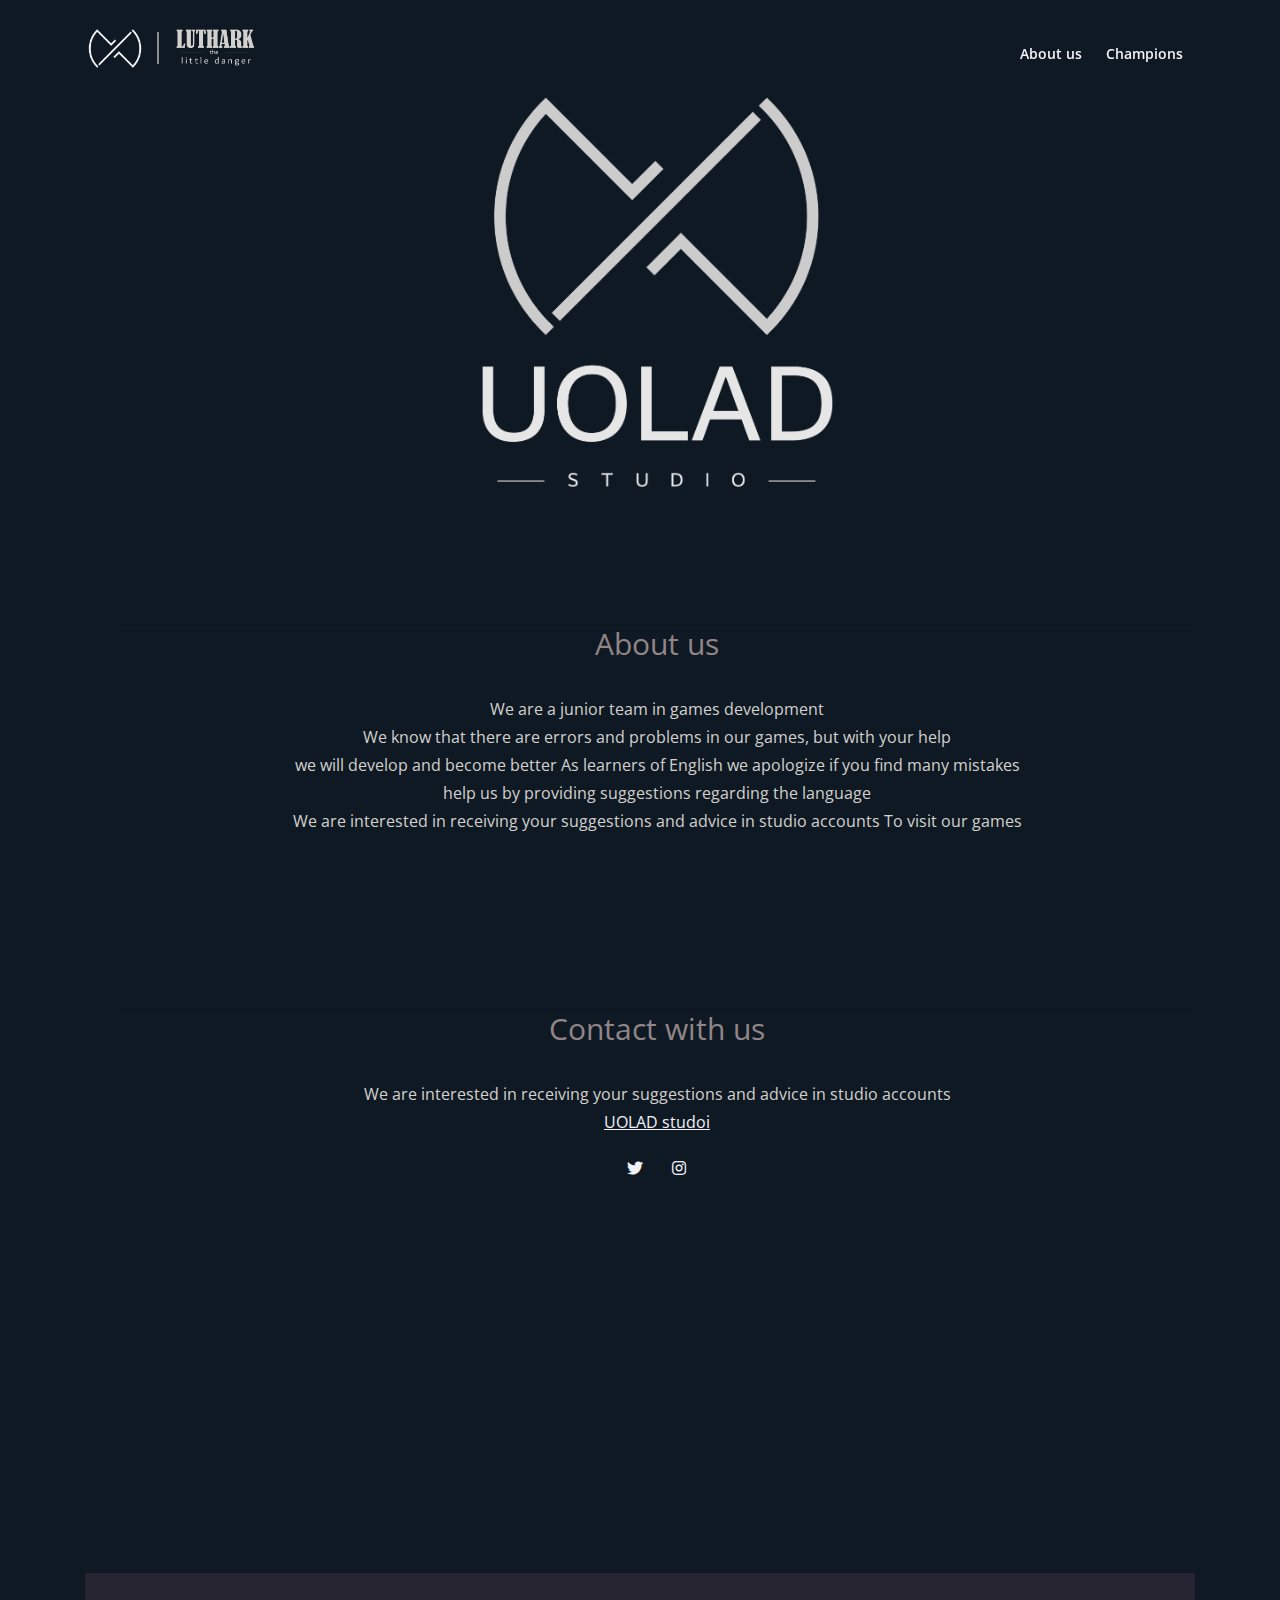
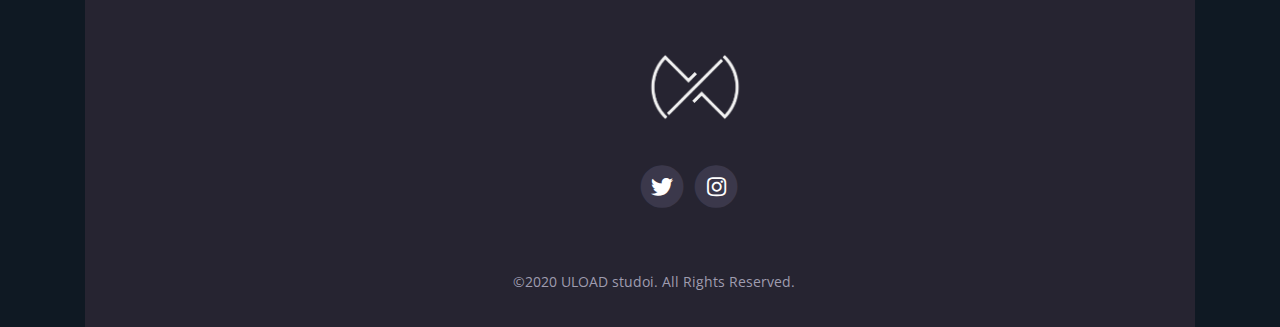
<file: About us.html>
<!DOCTYPE html>
<html lang="en">
<head>
    <meta charset="utf-8">
    <meta name="viewport" content="width=device-width, initial-scale=1, shrink-to-fit=no">
    
    <!-- SEO Meta Tags -->
    <meta name="description" content="Leno is a mobile app landing page template made with HTML and Bootstrap to help you present mobile apps to the online audience and convince visitors to download from the app stores">
    <meta name="author" content="Inovatik">

    <!-- OG Meta Tags to improve the way the post looks when you share the page on LinkedIn, Facebook, Google+ -->
	<meta property="og:site_name" content="" /> <!-- website name -->
	<meta property="og:site" content="" /> <!-- website link -->
	<meta property="og:title" content=""/> <!-- title shown in the actual shared post -->
	<meta property="og:description" content="" /> <!-- description shown in the actual shared post -->
	<meta property="og:image" content="" /> <!-- image link, make sure it's jpg -->
	<meta property="og:url" content="" /> <!-- where do you want your post to link to -->
	<meta property="og:type" content="article" />

    <!-- Webpage Title -->
    <title>About us </title>
    
    <!-- Styles -->
    <link href="https://fonts.googleapis.com/css2?family=Open+Sans:ital,wght@0,400;0,600;0,700;1,400&display=swap" rel="stylesheet">
    <link href="https://fonts.googleapis.com/css2?family=Montserrat:wght@700&display=swap" rel="stylesheet">
    <link href="css/bootstrap.css" rel="stylesheet">
    <link href="css/fontawesome-all.css" rel="stylesheet">
    <link href="css/swiper.css" rel="stylesheet">
	<link href="css/magnific-popup.css" rel="stylesheet">
	<link href="css/styles.css" rel="stylesheet">
	
	<!-- Favicon  -->
    <link rel="icon" href="images/favicon.png">
</head>
<body data-spy="scroll" data-target=".fixed-top">
    
    <!-- Navigation -->
    <nav class="navbar navbar-expand-lg fixed-top navbar-dark">
        <div class="container">
            
            <!-- Text Logo - Use this if you don't have a graphic logo -->
            <!-- <a class="navbar-brand logo-text page-scroll" href="index.html">Leno</a> -->

            <!-- Image Logo -->
			
             
			<div class="logohome">
				<a href="About us.html"><img src="images/شعاريـ نا الفاضي (2)-01.png" width="60"> </a>
				<p class="line">&nbsp;&nbsp;&nbsp;&nbsp; </p>
				<a href="index.html"><img src="images/شعار اللعبة-01.png" width="80" ></a> 
			</div>

            <button class="navbar-toggler p-0 border-0" type="button" data-toggle="offcanvas">
                <span class="navbar-toggler-icon"></span>
            </button>

            <div class="navbar-collapse offcanvas-collapse" id="navbarsExampleDefault">
                <ul class="navbar-nav ml-auto">
                    <li class="nav-item">
                        <a class="nav-link page-scroll" href="About us.html">About us <span class="sr-only">(current)</span></a>
                    </li>
                    <li class="nav-item">
                        <a class="nav-link page-scroll" href="Champions.html">Champions</a>
                    </li>
                  
				
                   
         
                </ul>
                
                
            </div> <!-- end of navbar-collapse -->
        </div> <!-- end of container -->
    </nav> <!-- end of navbar -->
    <!-- end of navigation -->


	
<header  class="min">
        <div class="container">
		  <div class="min2">
				<img src="images/uolad-01.png" width="400">
				<div class="text">
					<p class="aut"> About us </p>
					<hr>
				<p class="aboutt" >We are a junior team in games development<br>
We know that there are errors and problems in our games, but with your help<br> we will develop and become better
  As learners of English we apologize if you find many mistakes<br> help us by providing suggestions regarding the language<br>
  We are interested in receiving your suggestions and advice in studio accounts
To visit our games</p>
					<p class="aut"> Contact with us </p>
					<hr>
				<p class="aboutt" >
  We are interested in receiving your suggestions and advice in studio accounts
<br> <a href="mailto:uoladstudio@gmail.com">UOLAD studoi</a></p>	
				
                    <div class="footer-col third">
						
						
						 <span class="fa-stack">
                            <a href="#your-link">
                                <i class=""></i>
                                <i class=""></i>
                            </a>
                        </span>
                        <span class="fa-stack">
                            <a href="https://twitter.com/StudioUolad" target="_blank" aria-label="">
                                
                                <i class="fab fa-twitter fa-stack-1x"></i>
                            </a>
                        </span>
                        <span class="fa-stack">
                            <a href="https://www.instagram.com/uolad_studio/" target="_blank" aria-label="">
                                
                                <i class="fab fa-instagram fa-stack-1x"></i>
                            </a>
                        </span>
                        <span class="fa-stack">&nbsp; &nbsp; &nbsp;&nbsp;
                            <a href="#your-link">
                                <i class=""></i>
                                <i class=""></i>
                            </a>
                    </span></div>	
			</div>
			  

				
				
		  <div class="row">
				</div>
                <div class="col-lg-6">
                    <div class="text-container"> </div> <!-- end of text-container -->
                </div> <!-- end of col -->                <!-- end of col -->
            </div> <!-- end of row -->
      
   

<div class="min">
	</div>
    <!-- Footer -->
    <div class="footer bg-dark-blue">
        <div class="container">
            <div class="row">
                <div class="col-lg-12">
                    <div class="footer-col first">
                     
       
                  </div> <!-- end of footer-col -->
                    <!-- end of footer-col -->
                    <div class="footer-col third">
						<div class="logofooter" >
							<img src="images/شعاريـ نا الفاضي (2)-01.png" width="100">
						</div>
						<p>&nbsp;
					
						</p>
						 <span class="fa-stack">
                            <a href="#your-link">
                                <i class=""></i>
                                <i class=""></i>
                            </a>
                        </span>
                        <span class="fa-stack">
                            <a href="https://twitter.com/StudioUolad" target="_blank" aria-label="">
                                <i class="fas fa-circle fa-stack-2x"></i>
                                <i class="fab fa-twitter fa-stack-1x"></i>
                            </a>
                        </span>
                        <span class="fa-stack">
                            <a href="https://www.instagram.com/uolad_studio/" target="_blank" aria-label="">
                                <i class="fas fa-circle fa-stack-2x"></i>
                                <i class="fab fa-instagram fa-stack-1x"></i>
                            </a>
                        </span>
                        <span class="fa-stack">
                            <a href="#your-link">
                                <i class=""></i>
                                <i class=""></i>
                            </a>
                    </span></div> <!-- end of footer-col -->

                       
                </div> <!-- end of col -->
            </div> <!-- end of row -->
        </div> <!-- end of container -->
    </div> <!-- end of footer -->  
    <!-- end of footer -->


    <!-- Copyright -->
    <div class="copyright bg-dark-blue">
        <div class="container">
            <div class="row">
                <div class="col-lg-12">
                    <p class="p-small">&nbsp; &nbsp; &nbsp; &nbsp;©2020 ULOAD studoi. All Rights Reserved.
                  </p>
                </div> <!-- end of col -->
            </div> <!-- enf of row -->
        </div> <!-- end of container -->
    </div> <!-- end of copyright --> 
    <!-- end of copyright -->
    
    	
    <!-- Scripts -->
    <script src="js/jquery.min.js"></script> <!-- jQuery for Bootstrap's JavaScript plugins -->
    <script src="js/bootstrap.min.js"></script> <!-- Bootstrap framework -->
    <script src="js/jquery.easing.min.js"></script> <!-- jQuery Easing for smooth scrolling between anchors -->
    <script src="js/swiper.min.js"></script> <!-- Swiper for image and text sliders -->
    <script src="js/jquery.magnific-popup.js"></script> <!-- Magnific Popup for lightboxes -->
    <script src="js/morphext.min.js"></script> <!-- Morphtext rotating text in the header -->
    <script src="js/validator.min.js"></script> <!-- Validator.js - Bootstrap plugin that validates forms -->
    <script src="js/scripts.js"></script> <!-- Custom scripts -->
</body>
</html>
</file>
<file: css/styles.css>
/* Template: Leno - Mobile App Landing Page Template
   Author: Inovatik
   Description: Master CSS file
*/

/*****************************************
Table Of Contents:

- General Styles
- Navigation
- Header
- Testimonials
- Features
- Video
- Details 1
- Details 1 Lightbox
- Details 2
- Statistics
- Screenshots
- Download
- Footer
- Copyright
- Back To Top Button
- Extra Pages
******************************************/

/*****************************************
Colors:
- Backgrounds - light dark blue #2f2c3d
- Background, navbar - dark blue #262431
- Input fields, text-box - light dark blue #423f52
- Buttons, icons - blue #00c9db
- Body text, heading text - light gray #f1f1f8
******************************************/


/**************************/
/*     General Styles     */
/**************************/
body,
html {
    width: 100%;
    height: 100%;
    background-color: #0F1923;
}

body, p {
	color: #f1f1f8; 
	font: 400 1rem/1.75rem "Open Sans", sans-serif;
}

h1 {
	color: #f1f1f8;
	font: 700 2.75rem/3.5rem "Montserrat", sans-serif;
}

h2 {
	color: #f1f1f8;
	font: 700 2rem/2.625rem "Montserrat", sans-serif;
}

h3 {
	color: #f1f1f8;
	font: 700 1.5rem/2.25rem "Montserrat", sans-serif;
}

h4 {
	color: #f1f1f8;
	font: 700 1.375rem/2.125rem "Montserrat", sans-serif;
}

h5 {
	color: #f1f1f8;
	font: 700 1.125rem/1.625rem "Montserrat", sans-serif;
}

h6 {
	color: #f1f1f8;
	font: 700 1rem/1.5rem "Montserrat", sans-serif;
}

.p-large {
	font: 400 1.125rem/1.875rem "Open Sans", sans-serif;
}

.p-small {
	font: 400 0.875rem/1.625rem "Open Sans", sans-serif;
}

.testimonial-text {
	font-style: italic;
}

.testimonial-author {
	font: 700 1rem/1.5rem "Montserrat", sans-serif;
}

.li-space-lg li {
	margin-bottom: 0.5rem;
}

a {
	color: #f1f1f8;
	text-decoration: underline;
}

a:hover {
	color: #f1f1f8;
	text-decoration: underline;
}

.blue {
	color: #00c9db;
}

.hr-heading {
	display: inline-block;
	width: 4.5rem;
	height: 0.125rem;
	margin-top: 0;
	border: none;
	background-color: #00c9db;
}

.bg-dark-blue {
	background-color: #262431;
}

.mb-6 {
	margin-bottom: 6rem;
}

.pt-6 {
	padding-top: 6rem;
}

.btn-solid-reg {
	display: inline-block;
	padding: 1.375rem 2.25rem 1.375rem 2.25rem;
	border: 1px solid #00c9db;
	border-radius: 2rem;
	background-color: #00c9db;
	color: #ffffff;
	font: 600 0.875rem/0 "Open Sans", sans-serif;
	text-decoration: none;
	transition: all 0.2s;
}

.btn-solid-reg:hover {
	border: 1px solid #00c9db;
	background-color: transparent;
	color: #00c9db;
	text-decoration: none;
}

.btn-solid-lg {
	display: inline-block;
	padding: 1.625rem 2.5rem 1.625rem 2.5rem;
	border: 1px solid #00c9db;
	border-radius: 2rem;
	background-color: #00c9db;
	color: #ffffff;
	font: 600 0.875rem/0 "Open Sans", sans-serif;
	text-decoration: none;
	transition: all 0.2s;
}

.btn-solid-lg:hover {
	border: 1px solid #00c9db;
	background-color: transparent;
	color: #00c9db;
	text-decoration: none;
}

.btn-solid-lg .fab {
	margin-right: 0.5rem;
	font-size: 1.25rem;
	line-height: 0;
	vertical-align: top;
}

.btn-solid-lg .fab.fa-google-play {
	font-size: 1rem;
}

.btn-outline-reg {
	display: inline-block;
	padding: 1.375rem 2.25rem 1.375rem 2.25rem;
	border: 1px solid #f1f1f8;
	border-radius: 2rem;
	background-color: transparent;
	color: #f1f1f8;
	font: 600 0.875rem/0 "Open Sans", sans-serif;
	text-decoration: none;
	transition: all 0.2s;
}

.btn-outline-reg:hover {
	border: 1px solid #f1f1f8;
	background-color: #f1f1f8;
	color: #2f2c3d;
	text-decoration: none;
}

.btn-outline-lg {
	display: inline-block;
	padding: 1.5rem 2.375rem 1.5rem 2.375rem;
	border: 1px solid #f1f1f8;
	border-radius: 2rem;
	background-color: transparent;
	color: #f1f1f8;
	font: 600 0.875rem/0 "Open Sans", sans-serif;
	text-decoration: none;
	transition: all 0.2s;
}

.btn-outline-lg:hover {
	border: 1px solid #f1f1f8;
	background-color: #f1f1f8;
	color: #2f2c3d;
	text-decoration: none;
}

.btn-outline-sm {
	display: inline-block;
	padding: 1rem 1.5rem 1rem 1.5rem;
	border: 1px solid #f1f1f8;
	border-radius: 2rem;
	background-color: transparent;
	color: #f1f1f8;
	font: 600 0.875rem/0 "Open Sans", sans-serif;
	text-decoration: none;
	transition: all 0.2s;
}

.btn-outline-sm:hover {
	border: 1px solid #f1f1f8;
	background-color: #f1f1f8;
	color: #2f2c3d;
	text-decoration: none;
}

.form-group {
	position: relative;
	margin-bottom: 1.25rem;
}

.form-group.has-error.has-danger {
	margin-bottom: 0.625rem;
}

.form-group.has-error.has-danger .help-block.with-errors ul {
	margin-top: 0.375rem;
}

.label-control {
	position: absolute;
	top: 0.87rem;
	left: 1.375rem;
	color: #f1f1f8;
	opacity: 1;
	font: 400 0.875rem/1.375rem "Open Sans", sans-serif;
	cursor: text;
	transition: all 0.2s ease;
}

.form-control-input:focus + .label-control,
.form-control-input.notEmpty + .label-control,
.form-control-textarea:focus + .label-control,
.form-control-textarea.notEmpty + .label-control {
	top: 0.125rem;
	opacity: 1;
	font-size: 0.75rem;
	font-weight: 700;
}

.form-control-input,
.form-control-select {
	display: block; /* needed for proper display of the label in Firefox, IE, Edge */
	width: 100%;
	padding-top: 1.0625rem;
	padding-bottom: 0.0625rem;
	padding-left: 1.3125rem;
	border: 1px solid #726e83;
	border-radius: 0.375rem;
	background-color: #423f52;
	color: #f1f1f8;
	font: 400 0.875rem/1.875rem "Open Sans", sans-serif;
	transition: all 0.2s;
	-webkit-appearance: none; /* removes inner shadow on form inputs on ios safari */
}

.form-control-select {
	padding-top: 0.5rem;
	padding-bottom: 0.5rem;
	height: 3rem;
}

select {
    /* you should keep these first rules in place to maintain cross-browser behavior */
    -webkit-appearance: none;
	-moz-appearance: none;
	-ms-appearance: none;
    -o-appearance: none;
    appearance: none;
    background-image: url('../images/down-arrow.png');
    background-position: 96% 50%;
    background-repeat: no-repeat;
    outline: none;
}

.form-control-textarea {
	display: block; /* used to eliminate a bottom gap difference between Chrome and IE/FF */
	width: 100%;
	height: 14rem; /* used instead of html rows to normalize height between Chrome and IE/FF */
	padding-top: 1.25rem;
	padding-left: 1.3125rem;
	border: 1px solid #726e83;
	border-radius: 0.375rem;
	background-color: #423f52;
	color: #f1f1f8;
	font: 400 0.875rem/1.75rem "Open Sans", sans-serif;
	transition: all 0.2s;
}

.form-control-input:focus,
.form-control-select:focus,
.form-control-textarea:focus {
	border: 1px solid #a1a1a1;
	outline: none; /* Removes blue border on focus */
}

.form-control-input:hover,
.form-control-select:hover,
.form-control-textarea:hover {
	border: 1px solid #a1a1a1;
}

input[type='checkbox'] {
	vertical-align: -10%;
	margin-right: 0.5rem;
}

.form-control-submit-button {
	display: inline-block;
	width: 100%;
	height: 3.125rem;
	border: 1px solid #00c9db;
	border-radius: 0.375rem;
	background-color: #00c9db;
	color: #ffffff;
	font: 600 0.875rem/0 "Open Sans", sans-serif;
	cursor: pointer;
	transition: all 0.2s;
}

.form-control-submit-button:hover {
	border: 1px solid #00c9db;
	background-color: transparent;
	color: #00c9db;
}

/* Form Success And Error Message Formatting */
#cmsgSubmit.h3.text-center.tada.animated,
#cmsgSubmit.h3.text-center {
	display: block;
	margin-bottom: 0;
	color: #ffffff;
	font-weight: 400;
	font-size: 1.125rem;
	line-height: 1rem;
}

.help-block.with-errors .list-unstyled {
	font-size: 0.75rem;
	line-height: 1.125rem;
	text-align: left;
}

.help-block.with-errors ul {
	margin-bottom: 0;
}
/* end of form success and error message formatting */

/* Form Success And Error Message Animation - Animate.css */
@-webkit-keyframes tada {
	from {
		-webkit-transform: scale3d(1, 1, 1);
		-ms-transform: scale3d(1, 1, 1);
		transform: scale3d(1, 1, 1);
	}
	10%, 20% {
		-webkit-transform: scale3d(.9, .9, .9) rotate3d(0, 0, 1, -3deg);
		-ms-transform: scale3d(.9, .9, .9) rotate3d(0, 0, 1, -3deg);
		transform: scale3d(.9, .9, .9) rotate3d(0, 0, 1, -3deg);
	}
	30%, 50%, 70%, 90% {
		-webkit-transform: scale3d(1.1, 1.1, 1.1) rotate3d(0, 0, 1, 3deg);
		-ms-transform: scale3d(1.1, 1.1, 1.1) rotate3d(0, 0, 1, 3deg);
		transform: scale3d(1.1, 1.1, 1.1) rotate3d(0, 0, 1, 3deg);
	}
	40%, 60%, 80% {
		-webkit-transform: scale3d(1.1, 1.1, 1.1) rotate3d(0, 0, 1, -3deg);
		-ms-transform: scale3d(1.1, 1.1, 1.1) rotate3d(0, 0, 1, -3deg);
		transform: scale3d(1.1, 1.1, 1.1) rotate3d(0, 0, 1, -3deg);
	}
	to {
		-webkit-transform: scale3d(1, 1, 1);
		-ms-transform: scale3d(1, 1, 1);
		transform: scale3d(1, 1, 1);
	}
}

@keyframes tada {
	from {
		-webkit-transform: scale3d(1, 1, 1);
		-ms-transform: scale3d(1, 1, 1);
		transform: scale3d(1, 1, 1);
	}
	10%, 20% {
		-webkit-transform: scale3d(.9, .9, .9) rotate3d(0, 0, 1, -3deg);
		-ms-transform: scale3d(.9, .9, .9) rotate3d(0, 0, 1, -3deg);
		transform: scale3d(.9, .9, .9) rotate3d(0, 0, 1, -3deg);
	}
	30%, 50%, 70%, 90% {
		-webkit-transform: scale3d(1.1, 1.1, 1.1) rotate3d(0, 0, 1, 3deg);
		-ms-transform: scale3d(1.1, 1.1, 1.1) rotate3d(0, 0, 1, 3deg);
		transform: scale3d(1.1, 1.1, 1.1) rotate3d(0, 0, 1, 3deg);
	}
	40%, 60%, 80% {
		-webkit-transform: scale3d(1.1, 1.1, 1.1) rotate3d(0, 0, 1, -3deg);
		-ms-transform: scale3d(1.1, 1.1, 1.1) rotate3d(0, 0, 1, -3deg);
		transform: scale3d(1.1, 1.1, 1.1) rotate3d(0, 0, 1, -3deg);
	}
	to {
		-webkit-transform: scale3d(1, 1, 1);
		-ms-transform: scale3d(1, 1, 1);
		transform: scale3d(1, 1, 1);
	}
}

.tada {
	-webkit-animation-name: tada;
	animation-name: tada;
}

.animated {
	-webkit-animation-duration: 1s;
	animation-duration: 1s;
	-webkit-animation-fill-mode: both;
	animation-fill-mode: both;
}
/* end of form success and error message animation - Animate.css */

/* Fade-move Animation For Details Lightbox - Magnific Popup */
/* at start */
.my-mfp-slide-bottom .zoom-anim-dialog {
	opacity: 0;
	transition: all 0.2s ease-out;
	-webkit-transform: translateY(-1.25rem) perspective(37.5rem) rotateX(10deg);
	-ms-transform: translateY(-1.25rem) perspective(37.5rem) rotateX(10deg);
	transform: translateY(-1.25rem) perspective(37.5rem) rotateX(10deg);
}

/* animate in */
.my-mfp-slide-bottom.mfp-ready .zoom-anim-dialog {
	opacity: 1;
	-webkit-transform: translateY(0) perspective(37.5rem) rotateX(0); 
	-ms-transform: translateY(0) perspective(37.5rem) rotateX(0); 
	transform: translateY(0) perspective(37.5rem) rotateX(0); 
}

/* animate out */
.my-mfp-slide-bottom.mfp-removing .zoom-anim-dialog {
	opacity: 0;
	-webkit-transform: translateY(-0.625rem) perspective(37.5rem) rotateX(10deg); 
	-ms-transform: translateY(-0.625rem) perspective(37.5rem) rotateX(10deg); 
	transform: translateY(-0.625rem) perspective(37.5rem) rotateX(10deg); 
}

/* dark overlay, start state */
.my-mfp-slide-bottom.mfp-bg {
	opacity: 0;
	transition: opacity 0.2s ease-out;
}

/* animate in */
.my-mfp-slide-bottom.mfp-ready.mfp-bg {
	opacity: 0.8;
}
/* animate out */
.my-mfp-slide-bottom.mfp-removing.mfp-bg {
	opacity: 0;
}
/* end of fade-move animation for details lightbox - magnific popup */

/* Fade Animation For Image Lightbox - Magnific Popup */
@-webkit-keyframes fadeIn {
	from {
		opacity: 0;
	}
	to {
		opacity: 1;
	}
}

@keyframes fadeIn {
	from {
		opacity: 0;
	}
	to {
		opacity: 1;
	}
}

.fadeIn {
	-webkit-animation: fadeIn 0.6s;
	animation: fadeIn 0.6s;
}

@-webkit-keyframes fadeOut {
	from {
		opacity: 1;
	}
	to {
		opacity: 0;
	}
}

@keyframes fadeOut {
	from {
		opacity: 1;
	}
	to {
		opacity: 0;
	}
}

.fadeOut {
	-webkit-animation: fadeOut 0.8s;
	animation: fadeOut 0.8s;
}
/* end of fade animation for image lightbox - magnific popup */


/**********************/
/*     Navigation     */
/**********************/
.navbar {
    background-color: #1A3649;
    font: 600 0.875rem/0.875rem "Open Sans", sans-serif;
    box-shadow: 0 0.0625rem 0.375rem 0 rgba(0, 0, 0, 0.3);
}

.navbar .navbar-brand {
	padding-top: 0.25rem;
	padding-bottom: 0.25rem;
}

.navbar .logo-image img {
    width: 6.625rem;
    height: 2rem;
    padding-left: 0px;
}

.navbar .logo-text {
	color: #f1f1f8;
	font: 700 2rem/1rem "Open Sans", sans-serif;
	text-decoration: none;
}

.offcanvas-collapse {
	position: fixed;
	top: 3.25rem; /* adjusts the height between the top of the page and the offcanvas menu */
	bottom: 0;
	left: 100%;
	width: 100%;
	padding-right: 1rem;
	padding-left: 1rem;
	overflow-y: auto;
	visibility: hidden;
	background-color: #262431;
	transition: visibility .3s ease-in-out, -webkit-transform .3s ease-in-out;
	transition: transform .3s ease-in-out, visibility .3s ease-in-out;
	transition: transform .3s ease-in-out, visibility .3s ease-in-out, -webkit-transform .3s ease-in-out;
}

.offcanvas-collapse.open {
	visibility: visible;
	-webkit-transform: translateX(-100%);
	transform: translateX(-100%);
}

.navbar .navbar-nav {
	margin-top: 0.75rem;
	margin-bottom: 0.5rem;
}

.navbar .nav-item .nav-link {
	padding-top: 0.625rem;
	padding-bottom: 0.625rem;
	color: #f1f1f8;
	text-decoration: none;
	transition: all 0.2s ease;
}

.navbar .nav-item:hover .nav-link,
.navbar .nav-item.active .nav-link {
    color: #3B93CE;
}

/* Dropdown Menu */
.navbar .dropdown .dropdown-menu {
	animation: fadeDropdown 0.2s; /* required for the fade animation */
}

@keyframes fadeDropdown {
    0% {
        opacity: 0;
    }

    100% {
        opacity: 1;
	}
}

.navbar .dropdown-menu {
	margin-top: 0.5rem;
	margin-bottom: 0.5rem;
	padding-top: 0.75rem;
	padding-bottom: 0.75rem;
	border: none;
	background-color: #262431;
}

.navbar .dropdown-item {
	padding-top: 0.5rem;
	padding-bottom: 0.5rem;
	color: #f1f1f8;
	font: 600 0.875rem/0.875rem "Open Sans", sans-serif;
	text-decoration: none;
}

.navbar .dropdown-item:hover {
	background-color: #262431;
	color: #00c9db;
}

.navbar .dropdown-divider {
	width: 100%;
	height: 1px;
	margin: 0.5rem auto 0.5rem auto;
	border: none;
	background-color: #3a3942;
}
/* end of dropdown menu */

.navbar .social-icons {
	display: block;
}

.navbar .fa-stack {
	width: 2em;
	margin-top: 0.25rem;
	margin-right: 0.25rem;
	font-size: 0.75rem;
}

.navbar .fa-stack-2x {
	color: #00c9db;
	transition: all 0.2s ease;
}

.navbar .fa-stack-1x {
	color: #ffffff;
	transition: all 0.2s ease;
}

.navbar .fa-stack:hover .fa-stack-2x {
	color: #ffffff;
}

.navbar .fa-stack:hover .fa-stack-1x {
	color: #00c9db;
}

.navbar .navbar-toggler {
	padding: 0;
	border: none;
	font-size: 1.25rem;
}


/*****************/
/*    Header     */
/*****************/
.header {
	padding-top: 8rem;
	padding-bottom: 7.75rem;
	background: linear-gradient(rgba(0, 0, 0, 0.0), rgba(0, 0, 0, 0.0)), url('../images/header-background.jpg') center center no-repeat;
	background-size: cover;
	text-align: center;
}

.header h1 {
	margin-bottom: 1rem;
}

.header h1 #js-rotating {
    color: #2F79A3;
    font-size: 20px;
}

.header .p-large {
	margin-bottom: 2.5rem;
}

.header .btn-solid-lg {
	margin-right: 0.375rem;
	margin-bottom: 1.125rem;
	margin-left: 0.375rem;
}

.header .text-container {
	margin-bottom: 4rem;
}


/************************/
/*     Testimonials     */
/************************/
.slider-1 {
	padding-top: 7rem;
	padding-bottom: 7rem;
}

.slider-1 .slider-container {
	position: relative;
}

.slider-1 .swiper-container {
	position: static;
	width: 86%;
	text-align: center;
}

.slider-1 .swiper-button-prev:focus,
.slider-1 .swiper-button-next:focus {
	/* even if you can't see it chrome you can see it on mobile device */
	outline: none;
}

.slider-1 .swiper-button-prev {
	left: -0.875rem;
	background-image: url("data:image/svg+xml;charset=utf-8,%3Csvg%20xmlns%3D'http%3A%2F%2Fwww.w3.org%2F2000%2Fsvg'%20viewBox%3D'0%200%2028%2044'%3E%3Cpath%20d%3D'M0%2C22L22%2C0l2.1%2C2.1L4.2%2C22l19.9%2C19.9L22%2C44L0%2C22L0%2C22L0%2C22z'%20fill%3D'%23ffffff'%2F%3E%3C%2Fsvg%3E");
	background-size: 1.125rem 1.75rem;
}

.slider-1 .swiper-button-next {
	right: -0.875rem;
	background-image: url("data:image/svg+xml;charset=utf-8,%3Csvg%20xmlns%3D'http%3A%2F%2Fwww.w3.org%2F2000%2Fsvg'%20viewBox%3D'0%200%2028%2044'%3E%3Cpath%20d%3D'M27%2C22L27%2C22L5%2C44l-2.1-2.1L22.8%2C22L2.9%2C2.1L5%2C0L27%2C22L27%2C22z'%20fill%3D'%23ffffff'%2F%3E%3C%2Fsvg%3E");
	background-size: 1.125rem 1.75rem;
}

.slider-1 .card {
	position: relative;
	border: none;
	background-color: transparent;
}

.slider-1 .card-image {
    width: 10rem;
    height: 10rem;
    margin-right: auto;
    margin-bottom: 1.25rem;
    margin-left: auto;
    border-radius: 50%;
}

.slider-1 .card-body {
	padding: 0;
}

.slider-1 .testimonial-text {
	margin-bottom: 0.75rem;
}

.slider-1 .testimonial-author {
	margin-bottom: 0;
}


/********************/
/*     Features     */
/********************/
.tabs {
	padding-top: 7.5rem;
	padding-bottom: 5.75rem;
	background-color: #2f2c3d;
}

.tabs h2 {
	text-align: center;
}

.tabs .p-heading {
	margin-bottom: 3.125rem;
	text-align: center;
}

.tabs .nav-tabs {
	margin-right: auto;
	margin-bottom: 2.5rem;
	margin-left: auto;
	justify-content: center;
	border-bottom: none;
}

.tabs .nav-link {
	margin-bottom: 1rem;
	padding: 0.5rem 1.375rem 0.25rem 1.375rem;
	border: none;
	border-bottom: 0.1875rem solid #f1f1f8;
	border-radius: 0;
	color: #f1f1f8;
	font: 700 1rem/1.75rem "Montserrat", sans-serif;
	text-decoration: none;
	transition: all 0.2s ease;
}

.tabs .nav-link.active,
.tabs .nav-link:hover {
	border-bottom: 0.1875rem solid #00c9db;
	background-color: transparent;
	color: #00c9db;
}

.tabs .nav-link .fas {
	margin-right: 0.375rem;
	font-size: 1rem;
}

.tabs .tab-content {
	width: 100%; /* for proper display in IE11 */
}

.tabs .fa-stack {
	width: 2em;
	margin-right: 0.625rem;
	font-size: 1.25rem;
}

.tabs .fa-stack-2x {
	color: #00c9db;
}

.tabs .fa-stack-1x {
	color: #ffffff;
}

.tabs #tab-1 .li-space-lg li {
	margin-bottom: 1.375rem;
}

.tabs #tab-1 img {
	display: block;
	margin: 2rem auto 5rem auto;
}

.tabs #tab-2 img {
	display: block;
	margin: 0 auto 4rem auto;
}

.tabs #tab-2 p.sub-heading {
	margin-bottom: 2.5rem;
}

.tabs #tab-2 .list-unstyled {
	margin-bottom: 0;
}

.tabs #tab-2 .li-space-lg li {
	margin-bottom: 1.375rem;
}

.tabs #tab-2 h3 {
	margin-bottom: 0.75rem;
}

.tabs #tab-3 .li-space-lg li {
	margin-bottom: 1.375rem;
}

.tabs #tab-3 h3 {
	margin-top: 1rem;
	margin-bottom: 0.75rem;
}

.tabs #tab-3 p.sub-heading {
	margin-bottom: 3rem;
}

.tabs #tab-3 img {
	display: block;
	margin: 1rem auto 2rem auto;
}


/*****************/
/*     Video     */
/*****************/
.basic-1 {
	padding-top: 7.5rem;
	padding-bottom: 8rem;
	background: url('../images/video-background.jpg') center center no-repeat;
	background-size: cover; 
}

.basic-1 h2 {
	text-align: center;
}

.basic-1 .p-heading {
	margin-bottom: 4rem;
	text-align: center;
}

.basic-1 .image-container img {
	border-radius: 0.5rem;
}

.basic-1 .video-wrapper {
	position: relative;
}

/* Video Play Button */
.basic-1 .video-play-button {
	position: absolute;
	z-index: 10;
	top: 50%;
	left: 50%;
	display: block;
	box-sizing: content-box;
	width: 2rem;
	height: 2.75rem;
	padding: 1.125rem 1.25rem 1.125rem 1.75rem;
	border-radius: 50%;
	-webkit-transform: translateX(-50%) translateY(-50%);
	-ms-transform: translateX(-50%) translateY(-50%);
	transform: translateX(-50%) translateY(-50%);
}
  
.basic-1 .video-play-button:before {
	content: "";
	position: absolute;
	z-index: 0;
	top: 50%;
	left: 50%;
	display: block;
	width: 4.75rem;
	height: 4.75rem;
	border-radius: 50%;
	background: #00c9db;
	animation: pulse-border 1500ms ease-out infinite;
	-webkit-transform: translateX(-50%) translateY(-50%);
	-ms-transform: translateX(-50%) translateY(-50%);
	transform: translateX(-50%) translateY(-50%);
}
  
.basic-1 .video-play-button:after {
	content: "";
	position: absolute;
	z-index: 1;
	top: 50%;
	left: 50%;
	display: block;
	width: 4.375rem;
	height: 4.375rem;
	border-radius: 50%;
	background: #00c9db;
	transition: all 200ms;
	-webkit-transform: translateX(-50%) translateY(-50%);
	-ms-transform: translateX(-50%) translateY(-50%);
	transform: translateX(-50%) translateY(-50%);
}
  
.basic-1 .video-play-button span {
	position: relative;
	display: block;
	z-index: 3;
	top: 0.375rem;
	left: 0.25rem;
	width: 0;
	height: 0;
	border-left: 1.625rem solid #fff;
	border-top: 1rem solid transparent;
	border-bottom: 1rem solid transparent;
}
  
@keyframes pulse-border {
	0% {
		transform: translateX(-50%) translateY(-50%) translateZ(0) scale(1);
		opacity: 1;
	}
	100% {
		transform: translateX(-50%) translateY(-50%) translateZ(0) scale(1.5);
		opacity: 0;
	}
}
/* end of video play button */


/*********************/
/*     Details 1     */
/*********************/
.basic-2 {
	padding-top: 8rem;
	padding-bottom: 4.25rem;
}

.basic-2 .image-container {
	margin-bottom: 4rem;
}

.basic-2 h2 {
	margin-bottom: 1.875rem;
}

.basic-2 p {
	margin-bottom: 1.75rem;
}


/******************************/
/*     Details 1 Lightbox     */
/******************************/
.lightbox-basic {
	position: relative;
	max-width: 71.875rem;
	margin: 2.5rem auto;
	padding: 3rem 1rem;
	background-color: #2f2c3d;
	text-align: left;
}

.lightbox-basic .image-container {
	margin-bottom: 3rem;
	text-align: center;
}

.lightbox-basic .image-container img {
	border-radius: 0.5rem;
}

.lightbox-basic h3 {
	margin-bottom: 0.5rem;
}

.lightbox-basic hr {
	width: 2.75rem;
	margin-top: 0.125rem;
	margin-bottom: 1rem;
	margin-left: 0;
	border-top: 0.125rem solid #00c9db;
}

.lightbox-basic h4 {
	margin-top: 1.75rem;
	margin-bottom: 0.625rem;
}

.lightbox-basic .list-unstyled {
	margin-bottom: 1.5rem;
}

.lightbox-basic .list-unstyled .fas {
	color: #00c9db;
	font-size: 0.875rem;
	line-height: 1.75rem;
}

.lightbox-basic .list-unstyled .media-body {
	margin-left: 0.625rem;
}

.lightbox-basic .list-unstyled {
	margin-bottom: 1.5rem;
}

/* Action Button */
.lightbox-basic .btn-solid-reg.mfp-close {
	position: relative;
	width: auto;
	height: auto;
	color: #ffffff;
	opacity: 1;
}

.lightbox-basic .btn-solid-reg.mfp-close:hover {
	color: #00c9db;
}
/* end of action Button */

/* Back Button */
.lightbox-basic .btn-outline-reg.mfp-close.as-button {
	position: relative;
	display: inline-block;
	width: auto;
	height: auto;
	margin-left: 0.375rem;
	padding: 1.375rem 2.25rem 1.375rem 2.25rem;
	border: 1px solid #ffffff;
	color: #ffffff;
	opacity: 1;
}

.lightbox-basic .btn-outline-reg.mfp-close.as-button:hover {
	background-color: #ffffff;
	color: #262431;
}
/* end of back button */

/* Close X Button */
.lightbox-basic button.mfp-close.x-button {
	position: absolute;
	top: -0.125rem;
	right: -0.125rem;
	width: 2.75rem;
	height: 2.75rem;
	color: #ffffff;
}
/* end of close x button */


/*********************/
/*     Details 2     */
/*********************/
.basic-3 {
	padding-top: 4.25rem;
	padding-bottom: 4rem;
}

.basic-3 .text-container {
	margin-bottom: 4rem;
}

.basic-3 h2 {
	margin-bottom: 1.875rem;
}

.basic-3 p {
	margin-bottom: 1.75rem;
}


/**********************/
/*     Statistics     */
/**********************/
.counter {
	padding-top: 4rem;
	padding-bottom: 3.25rem;
	background-color: #262431;
	text-align: center;
}

.counter #counter {
	margin-bottom: 0.75rem;
}

.counter #counter .cell {
	display: inline-block;
	width: 7.375rem;
	margin-right: 1.5rem;
	margin-bottom: 4rem;
	margin-left: 1.5rem;
	vertical-align: top;
}

.counter #counter .fas {
	margin-bottom: 1rem;
	font-size: 2.25rem;
	color: #00c9db;
}

.counter #counter .counter-value {
	color: #f1f1f8;
	font-family: Montserrat;
	font-weight: 700;
	font-size: 3.375rem;
	line-height: 3.875rem;
	vertical-align: middle;
}

.counter #counter .counter-info {
	margin-bottom: 0;
	color: #f1f1f8;
	vertical-align: middle;
}


/***********************/
/*     Screenshots     */
/***********************/
.slider-2 {
	padding-top: 7.5rem;
	padding-bottom: 8.125rem;
}

.slider-2 .h2-heading {
	text-align: center;
}

.slider-2 .hr-heading {
	display: block;
	margin-right: auto;
	margin-bottom: 3.75rem;
	margin-left: auto;
}

.slider-2 .slider-container {
	position: relative;
}

.slider-2 .swiper-container {
	position: static;
	width: 90%;
	text-align: center;
}

.slider-2 .swiper-button-prev,
.slider-2 .swiper-button-next {
	top: 50%;
	width: 1.125rem;
}

.slider-2 .swiper-button-prev:focus,
.slider-2 .swiper-button-next:focus {
	/* even if you can't see it chrome you can see it on mobile device */
	outline: none;
}

.slider-2 .swiper-button-prev {
	left: -0.5rem;
	background-image: url("data:image/svg+xml;charset=utf-8,%3Csvg%20xmlns%3D'http%3A%2F%2Fwww.w3.org%2F2000%2Fsvg'%20viewBox%3D'0%200%2028%2044'%3E%3Cpath%20d%3D'M0%2C22L22%2C0l2.1%2C2.1L4.2%2C22l19.9%2C19.9L22%2C44L0%2C22L0%2C22L0%2C22z'%20fill%3D'%23ffffff'%2F%3E%3C%2Fsvg%3E");
	background-size: 1.125rem 1.75rem;
}

.slider-2 .swiper-button-next {
	right: -0.5rem;
	background-image: url("data:image/svg+xml;charset=utf-8,%3Csvg%20xmlns%3D'http%3A%2F%2Fwww.w3.org%2F2000%2Fsvg'%20viewBox%3D'0%200%2028%2044'%3E%3Cpath%20d%3D'M27%2C22L27%2C22L5%2C44l-2.1-2.1L22.8%2C22L2.9%2C2.1L5%2C0L27%2C22L27%2C22z'%20fill%3D'%23ffffff'%2F%3E%3C%2Fsvg%3E");
	background-size: 1.125rem 1.75rem;
}


/********************/
/*     Download     */
/********************/
.basic-4 {
	padding-top: 7.75rem;
	padding-bottom: 8.125rem;
	background: url('../images/download-background.jpg') center center no-repeat;
	background-size: cover; 
}

.basic-4 .text-container {
	margin-bottom: 3.5rem;
	text-align: center;
}

.basic-4 h3 {
	margin-bottom: 1.875rem;
}

.basic-4 .btn-solid-lg {
	margin-right: 0.375rem;
	margin-bottom: 1.125rem;
	margin-left: 0.375rem;
}


/******************/
/*     Footer     */
/******************/
.footer {
	padding-top: 5rem;
	padding-bottom: 0.5rem;
}

.footer a {
	text-decoration: none;
}

.footer .footer-col {
	margin-bottom: 3rem;
}

.footer h6 {
	margin-bottom: 0.625rem;
	color: #9f9caf;
}

.footer p,
.footer a,
.footer ul {
	color: #9f9caf;
}

.footer .li-space-lg li {
	margin-bottom: 0.375rem;
}

.footer .footer-col.third .fa-stack {
	width: 2em;
	margin-bottom: 1.25rem;
	margin-right: 0.375rem;
	font-size: 1.375rem;
}

.footer .footer-col.third .fa-stack .fa-stack-1x {
    color: #ffffff;
	transition: all 0.2s ease;
}

.footer .footer-col.third .fa-stack .fa-stack-2x {
	color: #3b384b;
	transition: all 0.2s ease;
}

.footer .footer-col.third .fa-stack:hover .fa-stack-1x {
	color: #ffffff;
}

.footer .footer-col.third .fa-stack:hover .fa-stack-2x {
    color: #00c9db;
}


/*********************/
/*     Copyright     */
/*********************/
.copyright {
	padding-bottom: 1rem;
	text-align: center;
}

.copyright p,
.copyright a {
	color: #9f9caf;
	text-decoration: none;
}


/******************************/
/*     Back To Top Button     */
/******************************/
a.back-to-top {
	position: fixed;
	z-index: 999;
	right: 0.75rem;
	bottom: 0.75rem;
	display: none;
	width: 2.625rem;
	height: 2.625rem;
	border-radius: 1.875rem;
	background: #5557da url("../images/up-arrow.png") no-repeat center 47%;
	background-size: 1.125rem 1.125rem;
	text-indent: -9999px;
}

a:hover.back-to-top {
	background-color: #6b6de6;
}


/***********************/
/*     Extra Pages     */
/***********************/
.ex-header {
	padding-top: 8.5rem;
	padding-bottom: 4rem;
}

.ex-basic-1 .list-unstyled .fas {
	color: #00c9db;
	font-size: 0.375rem;
	line-height: 1.75rem;
}

.ex-basic-1 .list-unstyled .media-body {
	margin-left: 0.5rem;
}

.ex-basic-1 .list-unstyled.list-icon-lg .media {
	margin-bottom: 2.5rem;
}

.ex-basic-1 .list-unstyled.list-icon-lg .list-icon {
	width: 3rem;
	height: 3rem;
	border-radius: 50%;
	background-color: #00c9db;
	text-align: center;
}

.ex-basic-1 .list-unstyled.list-icon-lg .fas {
	color: #ffffff;
	font-size: 1rem;
	line-height: 3rem;
}

.ex-basic-1 .list-unstyled.list-icon-lg .media-body {
	margin-left: 1rem;
}

.ex-basic-1 .text-box {
	padding: 1.25rem 1.25rem 0.5rem 1.25rem;
	background-color: #423f52;
}

.ex-basic-1 .text-box .text-box-icon {
    color: #27638C;
    font-size: 2.5rem;
}

.ex-basic-1 .map-responsive {
	overflow: hidden;
	position: relative;
	height: 0;
	margin-bottom: 3rem;
	padding-bottom: 56.25%;
	border-radius: 0.25rem;
}

.ex-basic-1 .map-responsive iframe {
	left: 0;
	top: 0;
	height: 100%;
	width: 100%;
	position: absolute;
	border: none; 
}

.ex-cards-1 .card {
	border: none;
	background-color: transparent;
}

.ex-cards-1 .card .fa-stack {
	width: 2em;
	font-size: 1.125rem;
}

.ex-cards-1 .card .fa-stack-2x {
	color: #00c9db;
}

.ex-cards-1 .card .fa-stack-1x {
	color: #fff;
	font-weight: 700;
	line-height: 2.125rem;
}

.ex-cards-1 .card .list-unstyled .media-body {
	margin-left: 0.75rem;
}

.ex-cards-1 .card .list-unstyled .media-body h4 {
	margin-bottom: 0.25rem;
}

.ex-cards-2 {
	text-align: center;
}

.ex-cards-2 .card {
	max-width: 15.75rem;
	margin-right: auto;
	margin-bottom: 5rem;
	margin-left: auto;
	border: 1px solid #bdc7df;
	background-color: transparent;
}

.ex-cards-2 .card .card-body {
	padding-top: 2.5rem;
	padding-bottom: 3rem;
}

.ex-cards-2 .card .package {
	margin-bottom: 1.625rem;
	color: #ffffff;
	font-weight: 700;
	font-size: 1.375rem;
}

.ex-cards-2 .card .price {
	margin-bottom: 0.5rem;
}

.ex-cards-2 .card .currency {
	position: relative;
	margin-right: 0.25rem;
	color: #00c9db;
	font-weight: 600;
	font-size: 1.5rem;
	top: -1.125rem;
}

.ex-cards-2 .card .value {
	color: #00c9db;
	font-weight: 700;
	font-size: 3.25rem;
}

.ex-cards-2 .card .period {
	margin-top: -0.25rem;
	margin-bottom: 1rem;
}

.ex-cards-2 .card p {
	margin-bottom: 1.625rem;
}

.ex-cards-2 .button-wrapper {
	position: absolute;
	right: 0;
	bottom: -1.5rem;
	left: 0;
}

.ex-cards-2 .btn-solid-reg:hover {
	border: 1px solid #00c9db;
	background-color: #ffffff;
}

.ex-cards-3 {
	text-align: center;
}

.ex-cards-3 .card {
	max-width: 20.375rem;
	margin-right: auto;
	margin-bottom: 5rem;
	margin-left: auto;
	border: none;
	background: transparent;
}

.ex-cards-3 .card .card-body {
	margin-bottom: 1.25rem;
	padding: 2.5rem 1.75rem 1.5rem 1.75rem;
	background-color: #423f52;
}

.ex-cards-3 .card .package {
	margin-bottom: 2.125rem;
	color: #ffffff;
	font-weight: 700;
	font-size: 1.375rem;
}

.ex-cards-3 .card .price {
	margin-bottom: 0.5rem;
}

.ex-cards-3 .card .currency {
	position: relative;
	margin-right: 0.25rem;
	color: #00c9db;
	font-weight: 600;
	font-size: 1.5rem;
	top: -1.125rem;
}

.ex-cards-3 .card .value {
	color: #00c9db;
	font-weight: 700;
	font-size: 3.25rem;
}

.ex-cards-3 .card .period {
	margin-top: -0.25rem;
	margin-bottom: 1.75rem;
}

.ex-cards-3 .card .list-unstyled {
	text-align: left;
}

.ex-cards-3 .card .list-unstyled .fas {
	color: #00c9db;
	font-size: 1rem;
	line-height: 1.75rem;
}

.ex-cards-3 .card .list-unstyled .media-body {
	margin-left: 0.625rem;
}

.ex-cards-3 .card .btn-solid-reg {
	border-radius: 0;
	width: 100%;
	padding-top: 1.375rem;
	padding-bottom: 1.375rem;
}

.ex-cards-4 {
	text-align: center;
}

.ex-cards-4 .card {
	margin-right: 1.5rem;
	margin-bottom: 5rem;
	border: none;
	background-color: #423f52;
}

.ex-cards-4 .card .price {
	position: absolute;
	top: -1.25rem;
	right: -1.25rem;
	width: 4.5rem;
	height: 4.5rem;
	border-radius: 50%;
	background-color: #00c9db;
	text-align: center;
}

.ex-cards-4 .card .value {
	color: #ffffff;
	font-weight: 700;
	font-size: 1.25rem;
	line-height: 4.5rem;
}

.ex-cards-4 .card .card-body {
	margin-bottom: 0.75rem;
	padding: 2.5rem 1.75rem 2.5rem 1.75rem;
}

.ex-cards-4 .card .package {
	margin-bottom: 1rem;
	color: #ffffff;
	font-weight: 700;
	font-size: 1.375rem;
}

.ex-cards-4 .card p {
	margin-bottom: 1.5rem;
	text-align: left;
}

.ex-cards-4 .card .list-unstyled {
	margin-bottom: 1.75rem;
	text-align: left;
}

.ex-cards-4 .card .list-unstyled .fas {
	color: #00c9db;
	font-size: 0.375rem;
	line-height: 1.75rem;
}

.ex-cards-4 .card .list-unstyled .media-body {
	margin-left: 0.5rem;
}

.ex-form-1 .form-group {
	margin-bottom: 1.75rem;
}

.ex-form-1 .label-control {
	top: 1.375rem;
	left: 1.375rem;
	font-size: 1rem;
}

.ex-form-1 .form-control-input:focus + .label-control,
.ex-form-1 .form-control-input.notEmpty + .label-control,
.ex-form-1 .form-control-textarea:focus + .label-control,
.ex-form-1 .form-control-textarea.notEmpty + .label-control {
	top: 0.375rem;
}

.ex-form-1 .form-control-input {
	padding-top: 1.5rem;
	padding-bottom: 0.625rem;
}

.ex-form-1 .form-control-textarea {
	padding-top: 1.5rem;
}

.ex-form-1 .form-control-submit-button {
	height: 4rem;
	border-radius: 2.5rem;
}
.prebott {
    border: 2px solid #918588;
    border-radius: 7px;
    padding-left: 25px;
    padding-right: 25px;
    padding-top: 5px;
    padding-bottom: 5px;
    text-decoration: none;
}
.navbar-nav.ml-auto .nav-item .pre {
    padding-left: 0px;
    padding-top: 3rem;
    margin-top: 12px;
}
.logofooter {
    text-align: center;
    padding-left: 29px;
}
.logohome   {
    display: flex;
}

.min {
    height: 500px;
    background-color: #0f1923;
    margin-bottom: -111px;
}
.text {
    margin-top: -76px;
}
.minp {
    font-style: italic;
    font-size: 25px;
}


.min .container .min2 {
    text-align: center;
    margin-top: 82px;
}
.line {
    border-left: 2px solid rgba(197,197,197,0.67);
    padding-left: 0px;
    padding-right: 0px;
    margin-left: 12px;
    margin-top: 4px;
    padding-top: 2px;
    padding-bottom: 2px;
}
.min3 {
    margin-top: 190px;
    text-align: center;
}
.pp {
    color: #D3D1CD;
    font-size: 30px;
    margin-bottom: 63px;
    border-left: 2px solid #918588;
    border-right: 2px solid #918588;
    border-bottom: 2px solid #918588;
    border-top: 2px solid #918588;
    border-radius: 15px;
    padding-top: 12px;
    padding-bottom: 12px;
    background-color: #1A3649;
}
.header2 {
    background-image: url(../images/luthark%20champions-01.png);
    padding-top: 10rem;
    background-size: cover;
}
.min2 {
    text-align: center;
    padding-left: 34px;
}
.minp2 {
    margin-left: 483px;
    margin-top: -125px;
}
.minp3 {
    color: #D3D1CD;
    font-size: 50px;
    margin-left: 200px;
    margin-top: -177px;
}
.aboutt {
    text-align: center;
    color: #D3D1CD;
    margin-top: 70px;
}
.aut {
    color: #918588;
    margin-top: 180px;
    margin-bottom: -50px;
    font-size: 30px;
}
.header3 {
    padding-top: 5rem;
    background-image: url(../images/preimg-01.png);
    background-size: cover;
}


















/*************************/
/*     Media Queries     */
/*************************/	
/* Min-width 768px */
@media (min-width: 768px) {

	/* Header */
	.header {
		padding-top: 9rem;
	}
.container .min2 .vid {
    text-align: center;
}


	.header .btn-solid-lg {
		margin-bottom: 0;
	}

	.header .text-container {
		margin-bottom: 5rem;
	}
	/* end of header */


	/* Features */
	.tabs .fa-stack {
		margin-right: 1rem;
		font-size: 2.25rem;
	}

	.tabs .fa-stack .fa-stack-1x {
		font-size: 1.75rem;
	}
	/* end of features */


	/* Screenshots */
	.slider-2 .swiper-button-prev {
		width: 1.375rem;
		background-size: 1.375rem 2.125rem;
	}
	
	.slider-2 .swiper-button-next {
		width: 1.375rem;
		background-size: 1.375rem 2.125rem;
	}
	/* end of screenshots */


	/* Extra Pages */
	.ex-basic-1 .list-unstyled.list-icon-lg .list-icon {
		width: 5rem;
		height: 5rem;
	}
	
	.ex-basic-1 .list-unstyled.list-icon-lg .fas {
		font-size: 2rem;
		line-height: 5rem;
	}

	.ex-basic-1 .list-unstyled.list-icon-lg .media-body {
		margin-left: 1.5rem;
	}

	.ex-basic-1 .text-box {
		padding: 1.75rem 2rem 0.875rem 2rem;
	}

	.ex-cards-2 .card {
		display: inline-block;
		margin-right: 0.625rem;
		margin-left: 0.625rem;
		vertical-align: top;
	}

	.ex-cards-3 .card {
		display: inline-block;
		margin-right: 1.25rem;
		margin-left: 1.25rem;
		vertical-align: top;
	}

	.ex-cards-3 .card .card-body {
		padding-right: 2rem;
		padding-left: 2rem;
	}

	.ex-cards-4 .card {
		display: inline-block;
		max-width: 20rem;
		margin-right: 1.25rem;
		margin-left: 1.25rem;
		vertical-align: top;
	}

	.ex-cards-4 .card .card-body {
		padding-right: 2rem;
		padding-left: 2rem;
	}
	/* end of extra pages */
}
/* end of min-width 768px */


/* Min-width 992px */
@media (min-width: 992px) {
	
	/* General Styles */
	h1 {
		font-size: 3.25rem;
		line-height: 4.125rem;
	}

	.h2-heading {
		width: 32rem;
		margin-right: auto;
		margin-left: auto;
	}

	.p-heading {
		width: 34rem;
		margin-right: auto;
		margin-left: auto;
	}
	/* end of general styles */


	/* Navigation */
	.navbar {
		padding-top: 1.75rem;
		background-color: transparent;
		box-shadow: none;
		transition: all 0.2s;
	}

	.navbar.top-nav-collapse {
		padding-top: 0.5rem;
		background-color: #262431;
		box-shadow: 0 0.0625rem 0.375rem 0 rgba(0, 0, 0, 0.3);
	}

	.offcanvas-collapse {
		position: static;
		top: auto;
		bottom: auto;
		left: auto;
		width: auto;
		padding-right: 0;
		padding-left: 0;
		background-color: transparent;
		overflow-y: visible;
		visibility: visible;
	}

	.offcanvas-collapse.open {
		-webkit-transform: none;
		transform: none;
	}

	.navbar .navbar-nav {
		margin-top: 0;
		margin-bottom: 0;
	}
	
	.navbar .nav-item .nav-link {
		padding-right: 0.75rem;
		padding-left: 0.75rem;
	}
	
	.navbar .dropdown-menu {
		margin-top: 0.25rem;
		background-color: #262431;
		box-shadow: 0 0.0625rem 0.375rem 0 rgba(0, 0, 0, 0.025);
	}

	.navbar .dropdown-divider {
		width: 90%;
	}

	.navbar .social-icons {
		margin-left: 0.5rem;
	}
	
	.navbar .fa-stack {
		margin-top: 0;
		margin-right: 0;
		margin-left: 0.25rem;
	}
	/* end of navigation */
	
	
	/* Header */
	.header {
    padding-top: 10rem;
    text-align: left;
    background-image: url(../images/Untitled-1-01.png);
    background-size: cover;
    padding-left: 0px;
    padding-right: 136px;
	}

	.header .text-container {
		margin-top: 4rem;
		margin-bottom: 0;
	}

	.header .btn-solid-lg {
		margin-right: 0.625rem;
		margin-left: 0;
	}
	/* end of header */


	/* Testimonials */
	.slider-1 .swiper-container {
		width: 92%;
	}

	.slider-1 .swiper-button-prev {
		left: -1rem;
		width: 1.375rem;
		background-size: 1.375rem 2.125rem;
	}
	
	.slider-1 .swiper-button-next {
		right: -1rem;
		width: 1.375rem;
		background-size: 1.375rem 2.125rem;
	}
	/* end of testimonials */


	/* Features */
	.tabs #tab-1 .list-unstyled {
		margin-top: 2.5rem;
	}

	.tabs #tab-1 .li-space-lg li {
		margin-bottom: 1.875rem;
	}

	.tabs #tab-1 .first .fa-stack {
		position: absolute;
		right: 0;
	}

	.tabs #tab-1 .first .media-body {
		max-width: 12.625rem;
		text-align: right;
	}
	
	.tabs #tab-1 img {
		margin-top: 0;
		margin-bottom: 0;
	}

	.tabs #tab-2 img {
		margin-bottom: 0;
	}

	.tabs #tab-3 p.sub-heading {
		margin-bottom: 0;
	}
	/* end of features */


	/* Video */
	.basic-1 .image-container {
		max-width: 55rem;
		margin-right: auto;
		margin-left: auto;
	}
	/* end of video */


	/* Details 1 */
	.basic-2 .image-container {
		margin-bottom: 0;
	}

	.basic-2 .text-container {
		margin-top: 3.5rem;
	}
	/* end of details 1 */


	/* Details 1 Lightbox */
	.lightbox-basic {
		padding: 3rem 3rem;
	}

	.lightbox-basic .image-container {
		margin-bottom: 0;
		text-align: left;
	}
	/* end of details 1 lightbox */


	/* Details 2 */
	.basic-3 .text-container {
		margin-top: 3.5rem;
		margin-bottom: 0;
	}
	/* end of details 2 */


	/* Screenshots */
	.slider-2 .swiper-container {
    width: 100%;
	}
	/* end of screenshots */


	/* Download */
	.basic-4 {
		padding-top: 8rem;
	}

	.basic-4 .text-container {
		margin-top: 6rem;
	}
	/* end of download */


	/* Footer */
	.footer .footer-col {
		margin-bottom: 2rem;
	}

	.footer .footer-col.first {
		display: inline-block;
		width: 20rem;
		margin-right: 1.75rem;
		vertical-align: top;
	}
	
	.footer .footer-col.second {
		display: inline-block;
		width: 20rem;
		margin-right: 1.75rem;
		vertical-align: top;
	}
	
	.footer .footer-col.third {
		display: inline-block;
		width: 14rem;
		text-align: right;
		vertical-align: top;
	}

	.footer .footer-col.third .fa-stack {
		margin-right: 0rem;
		margin-left: 0.375rem;
	}
	/* end of footer */


	/* Extra Pages */
	.ex-cards-1 .card {
		display: inline-block;
		width: 18.5rem;
		vertical-align: top;
	}

	.ex-cards-1 .card:nth-of-type(3n+2) {
		margin-right: 1rem;
		margin-left: 1rem;
	}


	/* end of extra pages */
}
/* end of min-width 992px */


/* Min-width 1200px */
@media (min-width: 1200px) {

	/* Header */
	.header {
    padding-top: 11rem;
	}

	.header .text-container {
		margin-top: 7.5rem;
		margin-left: 1.5rem;
	}

	.header img {
		margin-left: 2.5rem;
	}
	/* end of header */


	/* Testimonials */
	.slider-1 .swiper-button-prev {
		left: -1.5rem;
	}
	
	.slider-1 .swiper-button-next {
		right: -1.5rem;
	}
	/* end of testimonials */


	/* Features */
	.tabs {
		padding-bottom: 8rem;
	}

	.tabs img {
		width: 18.75rem;
	}

	.tabs #tab-1 .list-unstyled {
		margin-top: 3.875rem;
	}

	.tabs #tab-1 .li-space-lg li {
		margin-bottom: 2.875rem;
	}

	.tabs #tab-1 .first .media-body {
		max-width: 16.375rem;
		margin-right: 5.75rem;
		margin-left: auto;
	}

	.tabs #tab-2 h3 { 
		margin-top: 0.5rem;
	}

	.tabs #tab-2 .list-unstyled {
		display: inline-block;
		width: 21.125rem;
		vertical-align: top;
	}

	.tabs #tab-2 .list-unstyled.first {
		margin-right: 3rem;
	}

	.tabs #tab-2 .li-space-lg li {
		margin-bottom: 1.5rem;
	}

	.tabs #tab-3 .list-unstyled {
		display: inline-block;
		width: 21.125rem;
		margin-top: 1rem;
		vertical-align: top;
	}

	.tabs #tab-3 .list-unstyled.first {
		margin-right: 3rem;
	}

	.tabs #tab-3 .li-space-lg li {
		margin-bottom: 1.5rem;
	}

	.tabs #tab-3 h3 {
		margin-top: 0;
	}
	/* end of features */


	/* Details 1 */
	.basic-2 .image-container {
		margin-left: 3rem;
	}

	.basic-2 .text-container {
		margin-right: 3rem;
		margin-left: 2.875rem;
	}

	.basic-2 h2 {
		width: 20rem;
	}
	/* end of details 1 */


	/* Details 1 Lightbox */
	.lightbox-basic .image-container {
		margin-right: 1.5rem;
	}
	/* end of details 1 lightbox */


	/* Details 2 */
	.basic-3 .text-container {
		margin-left: 3rem;
		margin-right: 2.75rem;
	}

	.basic-3 .image-container {
		margin-left: 2.875rem;
	}

	.basic-3 h2 {
		width: 20rem;
	}
	/* end of details 2 */


	/* Statistics */
	.counter #counter .cell {
		margin-right: 2.75rem;
		margin-left: 2.75rem;
	}

	.counter #counter .fas {
		margin-bottom: 1.25rem;
	}

	.counter #counter .counter-value {
		font-size: 3.75rem;
		line-height: 4rem;
	}
	/* end of statistics */


	/* Screenshots */
	.slider-2 .swiper-container {
		width: 100%;
	}

	.slider-2 .swiper-button-prev {
		left: -2rem;
	}
	
	.slider-2 .swiper-button-next {
		right: -2rem;
	}
	/* end of screenshots */


	/* Download */
	.basic-4 .text-container {
		margin-top: 10rem;
		margin-right: 3rem;
	}
	/* end of download */


	/* Footer */
	.footer .footer-col.first {
		width: 22rem;
		margin-right: 7rem;
	}
	
	.footer .footer-col.second {
		width: 20rem;
		margin-right: 5.5rem;
	}
	
	.footer .footer-col.third {
		width: 14rem;
		text-align: right;
	}
	/* end of footer */


	/* Extra Pages */
	.ex-cards-1 .card {
		width: 21rem;
	}

	.ex-cards-1 .card:nth-of-type(3n+2) {
		margin-right: 2.875rem;
		margin-left: 2.875rem;
	}
	/* end of extra pages */
}
/* end of min-width 1200px */
</file>
